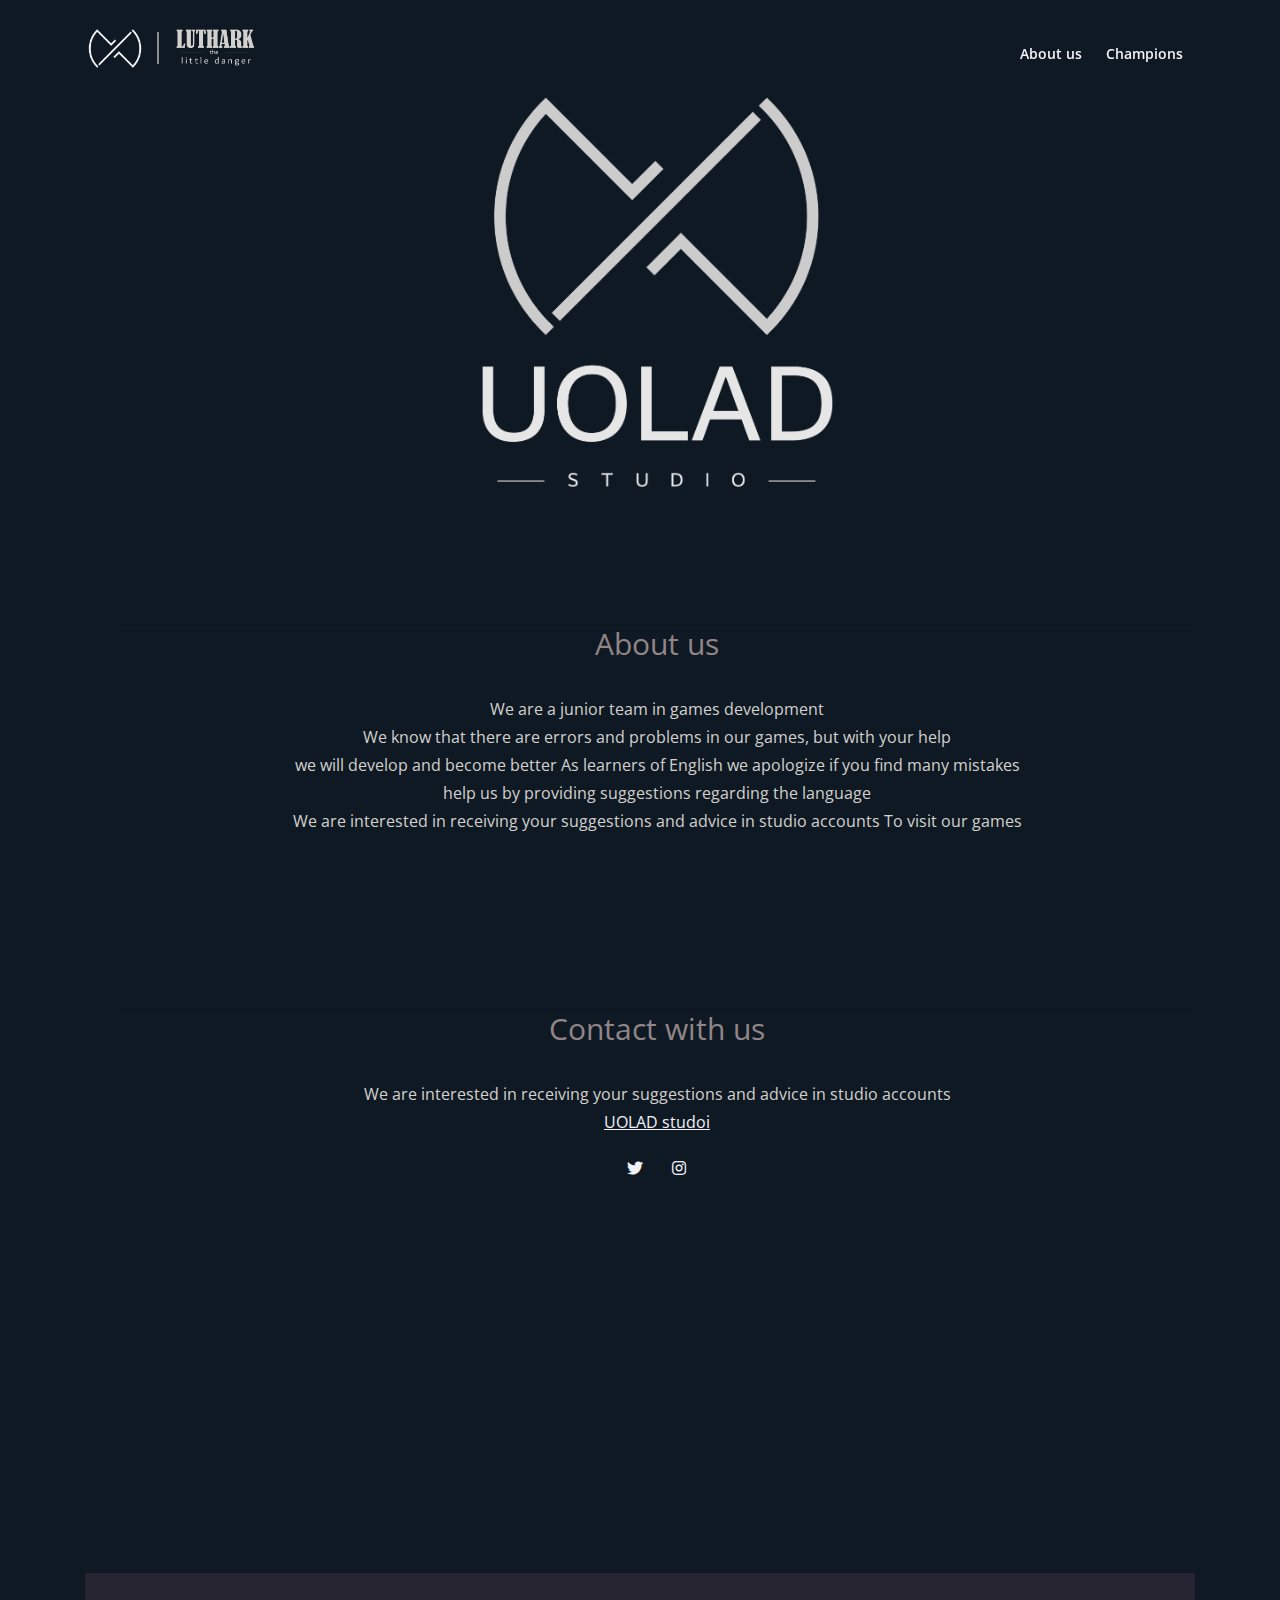
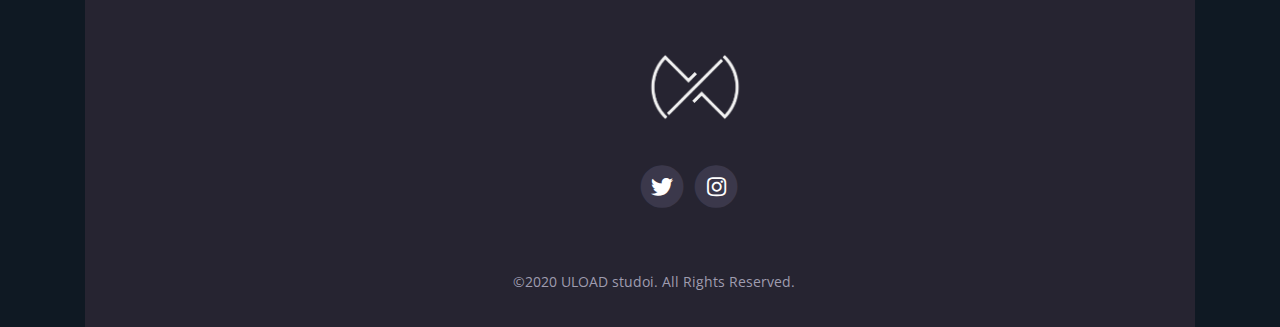
<file: About us.html>
<!DOCTYPE html>
<html lang="en">
<head>
    <meta charset="utf-8">
    <meta name="viewport" content="width=device-width, initial-scale=1, shrink-to-fit=no">
    
    <!-- SEO Meta Tags -->
    <meta name="description" content="Leno is a mobile app landing page template made with HTML and Bootstrap to help you present mobile apps to the online audience and convince visitors to download from the app stores">
    <meta name="author" content="Inovatik">

    <!-- OG Meta Tags to improve the way the post looks when you share the page on LinkedIn, Facebook, Google+ -->
	<meta property="og:site_name" content="" /> <!-- website name -->
	<meta property="og:site" content="" /> <!-- website link -->
	<meta property="og:title" content=""/> <!-- title shown in the actual shared post -->
	<meta property="og:description" content="" /> <!-- description shown in the actual shared post -->
	<meta property="og:image" content="" /> <!-- image link, make sure it's jpg -->
	<meta property="og:url" content="" /> <!-- where do you want your post to link to -->
	<meta property="og:type" content="article" />

    <!-- Webpage Title -->
    <title>About us </title>
    
    <!-- Styles -->
    <link href="https://fonts.googleapis.com/css2?family=Open+Sans:ital,wght@0,400;0,600;0,700;1,400&display=swap" rel="stylesheet">
    <link href="https://fonts.googleapis.com/css2?family=Montserrat:wght@700&display=swap" rel="stylesheet">
    <link href="css/bootstrap.css" rel="stylesheet">
    <link href="css/fontawesome-all.css" rel="stylesheet">
    <link href="css/swiper.css" rel="stylesheet">
	<link href="css/magnific-popup.css" rel="stylesheet">
	<link href="css/styles.css" rel="stylesheet">
	
	<!-- Favicon  -->
    <link rel="icon" href="images/favicon.png">
</head>
<body data-spy="scroll" data-target=".fixed-top">
    
    <!-- Navigation -->
    <nav class="navbar navbar-expand-lg fixed-top navbar-dark">
        <div class="container">
            
            <!-- Text Logo - Use this if you don't have a graphic logo -->
            <!-- <a class="navbar-brand logo-text page-scroll" href="index.html">Leno</a> -->

            <!-- Image Logo -->
			
             
			<div class="logohome">
				<a href="About us.html"><img src="images/شعاريـ نا الفاضي (2)-01.png" width="60"> </a>
				<p class="line">&nbsp;&nbsp;&nbsp;&nbsp; </p>
				<a href="index.html"><img src="images/شعار اللعبة-01.png" width="80" ></a> 
			</div>

            <button class="navbar-toggler p-0 border-0" type="button" data-toggle="offcanvas">
                <span class="navbar-toggler-icon"></span>
            </button>

            <div class="navbar-collapse offcanvas-collapse" id="navbarsExampleDefault">
                <ul class="navbar-nav ml-auto">
                    <li class="nav-item">
                        <a class="nav-link page-scroll" href="About us.html">About us <span class="sr-only">(current)</span></a>
                    </li>
                    <li class="nav-item">
                        <a class="nav-link page-scroll" href="Champions.html">Champions</a>
                    </li>
                  
				
                   
         
                </ul>
                
                
            </div> <!-- end of navbar-collapse -->
        </div> <!-- end of container -->
    </nav> <!-- end of navbar -->
    <!-- end of navigation -->


	
<header  class="min">
        <div class="container">
		  <div class="min2">
				<img src="images/uolad-01.png" width="400">
				<div class="text">
					<p class="aut"> About us </p>
					<hr>
				<p class="aboutt" >We are a junior team in games development<br>
We know that there are errors and problems in our games, but with your help<br> we will develop and become better
  As learners of English we apologize if you find many mistakes<br> help us by providing suggestions regarding the language<br>
  We are interested in receiving your suggestions and advice in studio accounts
To visit our games</p>
					<p class="aut"> Contact with us </p>
					<hr>
				<p class="aboutt" >
  We are interested in receiving your suggestions and advice in studio accounts
<br> <a href="mailto:uoladstudio@gmail.com">UOLAD studoi</a></p>	
				
                    <div class="footer-col third">
						
						
						 <span class="fa-stack">
                            <a href="#your-link">
                                <i class=""></i>
                                <i class=""></i>
                            </a>
                        </span>
                        <span class="fa-stack">
                            <a href="https://twitter.com/StudioUolad" target="_blank" aria-label="">
                                
                                <i class="fab fa-twitter fa-stack-1x"></i>
                            </a>
                        </span>
                        <span class="fa-stack">
                            <a href="https://www.instagram.com/uolad_studio/" target="_blank" aria-label="">
                                
                                <i class="fab fa-instagram fa-stack-1x"></i>
                            </a>
                        </span>
                        <span class="fa-stack">&nbsp; &nbsp; &nbsp;&nbsp;
                            <a href="#your-link">
                                <i class=""></i>
                                <i class=""></i>
                            </a>
                    </span></div>	
			</div>
			  

				
				
		  <div class="row">
				</div>
                <div class="col-lg-6">
                    <div class="text-container"> </div> <!-- end of text-container -->
                </div> <!-- end of col -->                <!-- end of col -->
            </div> <!-- end of row -->
      
   

<div class="min">
	</div>
    <!-- Footer -->
    <div class="footer bg-dark-blue">
        <div class="container">
            <div class="row">
                <div class="col-lg-12">
                    <div class="footer-col first">
                     
       
                  </div> <!-- end of footer-col -->
                    <!-- end of footer-col -->
                    <div class="footer-col third">
						<div class="logofooter" >
							<img src="images/شعاريـ نا الفاضي (2)-01.png" width="100">
						</div>
						<p>&nbsp;
					
						</p>
						 <span class="fa-stack">
                            <a href="#your-link">
                                <i class=""></i>
                                <i class=""></i>
                            </a>
                        </span>
                        <span class="fa-stack">
                            <a href="https://twitter.com/StudioUolad" target="_blank" aria-label="">
                                <i class="fas fa-circle fa-stack-2x"></i>
                                <i class="fab fa-twitter fa-stack-1x"></i>
                            </a>
                        </span>
                        <span class="fa-stack">
                            <a href="https://www.instagram.com/uolad_studio/" target="_blank" aria-label="">
                                <i class="fas fa-circle fa-stack-2x"></i>
                                <i class="fab fa-instagram fa-stack-1x"></i>
                            </a>
                        </span>
                        <span class="fa-stack">
                            <a href="#your-link">
                                <i class=""></i>
                                <i class=""></i>
                            </a>
                    </span></div> <!-- end of footer-col -->

                       
                </div> <!-- end of col -->
            </div> <!-- end of row -->
        </div> <!-- end of container -->
    </div> <!-- end of footer -->  
    <!-- end of footer -->


    <!-- Copyright -->
    <div class="copyright bg-dark-blue">
        <div class="container">
            <div class="row">
                <div class="col-lg-12">
                    <p class="p-small">&nbsp; &nbsp; &nbsp; &nbsp;©2020 ULOAD studoi. All Rights Reserved.
                  </p>
                </div> <!-- end of col -->
            </div> <!-- enf of row -->
        </div> <!-- end of container -->
    </div> <!-- end of copyright --> 
    <!-- end of copyright -->
    
    	
    <!-- Scripts -->
    <script src="js/jquery.min.js"></script> <!-- jQuery for Bootstrap's JavaScript plugins -->
    <script src="js/bootstrap.min.js"></script> <!-- Bootstrap framework -->
    <script src="js/jquery.easing.min.js"></script> <!-- jQuery Easing for smooth scrolling between anchors -->
    <script src="js/swiper.min.js"></script> <!-- Swiper for image and text sliders -->
    <script src="js/jquery.magnific-popup.js"></script> <!-- Magnific Popup for lightboxes -->
    <script src="js/morphext.min.js"></script> <!-- Morphtext rotating text in the header -->
    <script src="js/validator.min.js"></script> <!-- Validator.js - Bootstrap plugin that validates forms -->
    <script src="js/scripts.js"></script> <!-- Custom scripts -->
</body>
</html>
</file>
<file: css/styles.css>
/* Template: Leno - Mobile App Landing Page Template
   Author: Inovatik
   Description: Master CSS file
*/

/*****************************************
Table Of Contents:

- General Styles
- Navigation
- Header
- Testimonials
- Features
- Video
- Details 1
- Details 1 Lightbox
- Details 2
- Statistics
- Screenshots
- Download
- Footer
- Copyright
- Back To Top Button
- Extra Pages
******************************************/

/*****************************************
Colors:
- Backgrounds - light dark blue #2f2c3d
- Background, navbar - dark blue #262431
- Input fields, text-box - light dark blue #423f52
- Buttons, icons - blue #00c9db
- Body text, heading text - light gray #f1f1f8
******************************************/


/**************************/
/*     General Styles     */
/**************************/
body,
html {
    width: 100%;
    height: 100%;
    background-color: #0F1923;
}

body, p {
	color: #f1f1f8; 
	font: 400 1rem/1.75rem "Open Sans", sans-serif;
}

h1 {
	color: #f1f1f8;
	font: 700 2.75rem/3.5rem "Montserrat", sans-serif;
}

h2 {
	color: #f1f1f8;
	font: 700 2rem/2.625rem "Montserrat", sans-serif;
}

h3 {
	color: #f1f1f8;
	font: 700 1.5rem/2.25rem "Montserrat", sans-serif;
}

h4 {
	color: #f1f1f8;
	font: 700 1.375rem/2.125rem "Montserrat", sans-serif;
}

h5 {
	color: #f1f1f8;
	font: 700 1.125rem/1.625rem "Montserrat", sans-serif;
}

h6 {
	color: #f1f1f8;
	font: 700 1rem/1.5rem "Montserrat", sans-serif;
}

.p-large {
	font: 400 1.125rem/1.875rem "Open Sans", sans-serif;
}

.p-small {
	font: 400 0.875rem/1.625rem "Open Sans", sans-serif;
}

.testimonial-text {
	font-style: italic;
}

.testimonial-author {
	font: 700 1rem/1.5rem "Montserrat", sans-serif;
}

.li-space-lg li {
	margin-bottom: 0.5rem;
}

a {
	color: #f1f1f8;
	text-decoration: underline;
}

a:hover {
	color: #f1f1f8;
	text-decoration: underline;
}

.blue {
	color: #00c9db;
}

.hr-heading {
	display: inline-block;
	width: 4.5rem;
	height: 0.125rem;
	margin-top: 0;
	border: none;
	background-color: #00c9db;
}

.bg-dark-blue {
	background-color: #262431;
}

.mb-6 {
	margin-bottom: 6rem;
}

.pt-6 {
	padding-top: 6rem;
}

.btn-solid-reg {
	display: inline-block;
	padding: 1.375rem 2.25rem 1.375rem 2.25rem;
	border: 1px solid #00c9db;
	border-radius: 2rem;
	background-color: #00c9db;
	color: #ffffff;
	font: 600 0.875rem/0 "Open Sans", sans-serif;
	text-decoration: none;
	transition: all 0.2s;
}

.btn-solid-reg:hover {
	border: 1px solid #00c9db;
	background-color: transparent;
	color: #00c9db;
	text-decoration: none;
}

.btn-solid-lg {
	display: inline-block;
	padding: 1.625rem 2.5rem 1.625rem 2.5rem;
	border: 1px solid #00c9db;
	border-radius: 2rem;
	background-color: #00c9db;
	color: #ffffff;
	font: 600 0.875rem/0 "Open Sans", sans-serif;
	text-decoration: none;
	transition: all 0.2s;
}

.btn-solid-lg:hover {
	border: 1px solid #00c9db;
	background-color: transparent;
	color: #00c9db;
	text-decoration: none;
}

.btn-solid-lg .fab {
	margin-right: 0.5rem;
	font-size: 1.25rem;
	line-height: 0;
	vertical-align: top;
}

.btn-solid-lg .fab.fa-google-play {
	font-size: 1rem;
}

.btn-outline-reg {
	display: inline-block;
	padding: 1.375rem 2.25rem 1.375rem 2.25rem;
	border: 1px solid #f1f1f8;
	border-radius: 2rem;
	background-color: transparent;
	color: #f1f1f8;
	font: 600 0.875rem/0 "Open Sans", sans-serif;
	text-decoration: none;
	transition: all 0.2s;
}

.btn-outline-reg:hover {
	border: 1px solid #f1f1f8;
	background-color: #f1f1f8;
	color: #2f2c3d;
	text-decoration: none;
}

.btn-outline-lg {
	display: inline-block;
	padding: 1.5rem 2.375rem 1.5rem 2.375rem;
	border: 1px solid #f1f1f8;
	border-radius: 2rem;
	background-color: transparent;
	color: #f1f1f8;
	font: 600 0.875rem/0 "Open Sans", sans-serif;
	text-decoration: none;
	transition: all 0.2s;
}

.btn-outline-lg:hover {
	border: 1px solid #f1f1f8;
	background-color: #f1f1f8;
	color: #2f2c3d;
	text-decoration: none;
}

.btn-outline-sm {
	display: inline-block;
	padding: 1rem 1.5rem 1rem 1.5rem;
	border: 1px solid #f1f1f8;
	border-radius: 2rem;
	background-color: transparent;
	color: #f1f1f8;
	font: 600 0.875rem/0 "Open Sans", sans-serif;
	text-decoration: none;
	transition: all 0.2s;
}

.btn-outline-sm:hover {
	border: 1px solid #f1f1f8;
	background-color: #f1f1f8;
	color: #2f2c3d;
	text-decoration: none;
}

.form-group {
	position: relative;
	margin-bottom: 1.25rem;
}

.form-group.has-error.has-danger {
	margin-bottom: 0.625rem;
}

.form-group.has-error.has-danger .help-block.with-errors ul {
	margin-top: 0.375rem;
}

.label-control {
	position: absolute;
	top: 0.87rem;
	left: 1.375rem;
	color: #f1f1f8;
	opacity: 1;
	font: 400 0.875rem/1.375rem "Open Sans", sans-serif;
	cursor: text;
	transition: all 0.2s ease;
}

.form-control-input:focus + .label-control,
.form-control-input.notEmpty + .label-control,
.form-control-textarea:focus + .label-control,
.form-control-textarea.notEmpty + .label-control {
	top: 0.125rem;
	opacity: 1;
	font-size: 0.75rem;
	font-weight: 700;
}

.form-control-input,
.form-control-select {
	display: block; /* needed for proper display of the label in Firefox, IE, Edge */
	width: 100%;
	padding-top: 1.0625rem;
	padding-bottom: 0.0625rem;
	padding-left: 1.3125rem;
	border: 1px solid #726e83;
	border-radius: 0.375rem;
	background-color: #423f52;
	color: #f1f1f8;
	font: 400 0.875rem/1.875rem "Open Sans", sans-serif;
	transition: all 0.2s;
	-webkit-appearance: none; /* removes inner shadow on form inputs on ios safari */
}

.form-control-select {
	padding-top: 0.5rem;
	padding-bottom: 0.5rem;
	height: 3rem;
}

select {
    /* you should keep these first rules in place to maintain cross-browser behavior */
    -webkit-appearance: none;
	-moz-appearance: none;
	-ms-appearance: none;
    -o-appearance: none;
    appearance: none;
    background-image: url('../images/down-arrow.png');
    background-position: 96% 50%;
    background-repeat: no-repeat;
    outline: none;
}

.form-control-textarea {
	display: block; /* used to eliminate a bottom gap difference between Chrome and IE/FF */
	width: 100%;
	height: 14rem; /* used instead of html rows to normalize height between Chrome and IE/FF */
	padding-top: 1.25rem;
	padding-left: 1.3125rem;
	border: 1px solid #726e83;
	border-radius: 0.375rem;
	background-color: #423f52;
	color: #f1f1f8;
	font: 400 0.875rem/1.75rem "Open Sans", sans-serif;
	transition: all 0.2s;
}

.form-control-input:focus,
.form-control-select:focus,
.form-control-textarea:focus {
	border: 1px solid #a1a1a1;
	outline: none; /* Removes blue border on focus */
}

.form-control-input:hover,
.form-control-select:hover,
.form-control-textarea:hover {
	border: 1px solid #a1a1a1;
}

input[type='checkbox'] {
	vertical-align: -10%;
	margin-right: 0.5rem;
}

.form-control-submit-button {
	display: inline-block;
	width: 100%;
	height: 3.125rem;
	border: 1px solid #00c9db;
	border-radius: 0.375rem;
	background-color: #00c9db;
	color: #ffffff;
	font: 600 0.875rem/0 "Open Sans", sans-serif;
	cursor: pointer;
	transition: all 0.2s;
}

.form-control-submit-button:hover {
	border: 1px solid #00c9db;
	background-color: transparent;
	color: #00c9db;
}

/* Form Success And Error Message Formatting */
#cmsgSubmit.h3.text-center.tada.animated,
#cmsgSubmit.h3.text-center {
	display: block;
	margin-bottom: 0;
	color: #ffffff;
	font-weight: 400;
	font-size: 1.125rem;
	line-height: 1rem;
}

.help-block.with-errors .list-unstyled {
	font-size: 0.75rem;
	line-height: 1.125rem;
	text-align: left;
}

.help-block.with-errors ul {
	margin-bottom: 0;
}
/* end of form success and error message formatting */

/* Form Success And Error Message Animation - Animate.css */
@-webkit-keyframes tada {
	from {
		-webkit-transform: scale3d(1, 1, 1);
		-ms-transform: scale3d(1, 1, 1);
		transform: scale3d(1, 1, 1);
	}
	10%, 20% {
		-webkit-transform: scale3d(.9, .9, .9) rotate3d(0, 0, 1, -3deg);
		-ms-transform: scale3d(.9, .9, .9) rotate3d(0, 0, 1, -3deg);
		transform: scale3d(.9, .9, .9) rotate3d(0, 0, 1, -3deg);
	}
	30%, 50%, 70%, 90% {
		-webkit-transform: scale3d(1.1, 1.1, 1.1) rotate3d(0, 0, 1, 3deg);
		-ms-transform: scale3d(1.1, 1.1, 1.1) rotate3d(0, 0, 1, 3deg);
		transform: scale3d(1.1, 1.1, 1.1) rotate3d(0, 0, 1, 3deg);
	}
	40%, 60%, 80% {
		-webkit-transform: scale3d(1.1, 1.1, 1.1) rotate3d(0, 0, 1, -3deg);
		-ms-transform: scale3d(1.1, 1.1, 1.1) rotate3d(0, 0, 1, -3deg);
		transform: scale3d(1.1, 1.1, 1.1) rotate3d(0, 0, 1, -3deg);
	}
	to {
		-webkit-transform: scale3d(1, 1, 1);
		-ms-transform: scale3d(1, 1, 1);
		transform: scale3d(1, 1, 1);
	}
}

@keyframes tada {
	from {
		-webkit-transform: scale3d(1, 1, 1);
		-ms-transform: scale3d(1, 1, 1);
		transform: scale3d(1, 1, 1);
	}
	10%, 20% {
		-webkit-transform: scale3d(.9, .9, .9) rotate3d(0, 0, 1, -3deg);
		-ms-transform: scale3d(.9, .9, .9) rotate3d(0, 0, 1, -3deg);
		transform: scale3d(.9, .9, .9) rotate3d(0, 0, 1, -3deg);
	}
	30%, 50%, 70%, 90% {
		-webkit-transform: scale3d(1.1, 1.1, 1.1) rotate3d(0, 0, 1, 3deg);
		-ms-transform: scale3d(1.1, 1.1, 1.1) rotate3d(0, 0, 1, 3deg);
		transform: scale3d(1.1, 1.1, 1.1) rotate3d(0, 0, 1, 3deg);
	}
	40%, 60%, 80% {
		-webkit-transform: scale3d(1.1, 1.1, 1.1) rotate3d(0, 0, 1, -3deg);
		-ms-transform: scale3d(1.1, 1.1, 1.1) rotate3d(0, 0, 1, -3deg);
		transform: scale3d(1.1, 1.1, 1.1) rotate3d(0, 0, 1, -3deg);
	}
	to {
		-webkit-transform: scale3d(1, 1, 1);
		-ms-transform: scale3d(1, 1, 1);
		transform: scale3d(1, 1, 1);
	}
}

.tada {
	-webkit-animation-name: tada;
	animation-name: tada;
}

.animated {
	-webkit-animation-duration: 1s;
	animation-duration: 1s;
	-webkit-animation-fill-mode: both;
	animation-fill-mode: both;
}
/* end of form success and error message animation - Animate.css */

/* Fade-move Animation For Details Lightbox - Magnific Popup */
/* at start */
.my-mfp-slide-bottom .zoom-anim-dialog {
	opacity: 0;
	transition: all 0.2s ease-out;
	-webkit-transform: translateY(-1.25rem) perspective(37.5rem) rotateX(10deg);
	-ms-transform: translateY(-1.25rem) perspective(37.5rem) rotateX(10deg);
	transform: translateY(-1.25rem) perspective(37.5rem) rotateX(10deg);
}

/* animate in */
.my-mfp-slide-bottom.mfp-ready .zoom-anim-dialog {
	opacity: 1;
	-webkit-transform: translateY(0) perspective(37.5rem) rotateX(0); 
	-ms-transform: translateY(0) perspective(37.5rem) rotateX(0); 
	transform: translateY(0) perspective(37.5rem) rotateX(0); 
}

/* animate out */
.my-mfp-slide-bottom.mfp-removing .zoom-anim-dialog {
	opacity: 0;
	-webkit-transform: translateY(-0.625rem) perspective(37.5rem) rotateX(10deg); 
	-ms-transform: translateY(-0.625rem) perspective(37.5rem) rotateX(10deg); 
	transform: translateY(-0.625rem) perspective(37.5rem) rotateX(10deg); 
}

/* dark overlay, start state */
.my-mfp-slide-bottom.mfp-bg {
	opacity: 0;
	transition: opacity 0.2s ease-out;
}

/* animate in */
.my-mfp-slide-bottom.mfp-ready.mfp-bg {
	opacity: 0.8;
}
/* animate out */
.my-mfp-slide-bottom.mfp-removing.mfp-bg {
	opacity: 0;
}
/* end of fade-move animation for details lightbox - magnific popup */

/* Fade Animation For Image Lightbox - Magnific Popup */
@-webkit-keyframes fadeIn {
	from {
		opacity: 0;
	}
	to {
		opacity: 1;
	}
}

@keyframes fadeIn {
	from {
		opacity: 0;
	}
	to {
		opacity: 1;
	}
}

.fadeIn {
	-webkit-animation: fadeIn 0.6s;
	animation: fadeIn 0.6s;
}

@-webkit-keyframes fadeOut {
	from {
		opacity: 1;
	}
	to {
		opacity: 0;
	}
}

@keyframes fadeOut {
	from {
		opacity: 1;
	}
	to {
		opacity: 0;
	}
}

.fadeOut {
	-webkit-animation: fadeOut 0.8s;
	animation: fadeOut 0.8s;
}
/* end of fade animation for image lightbox - magnific popup */


/**********************/
/*     Navigation     */
/**********************/
.navbar {
    background-color: #1A3649;
    font: 600 0.875rem/0.875rem "Open Sans", sans-serif;
    box-shadow: 0 0.0625rem 0.375rem 0 rgba(0, 0, 0, 0.3);
}

.navbar .navbar-brand {
	padding-top: 0.25rem;
	padding-bottom: 0.25rem;
}

.navbar .logo-image img {
    width: 6.625rem;
    height: 2rem;
    padding-left: 0px;
}

.navbar .logo-text {
	color: #f1f1f8;
	font: 700 2rem/1rem "Open Sans", sans-serif;
	text-decoration: none;
}

.offcanvas-collapse {
	position: fixed;
	top: 3.25rem; /* adjusts the height between the top of the page and the offcanvas menu */
	bottom: 0;
	left: 100%;
	width: 100%;
	padding-right: 1rem;
	padding-left: 1rem;
	overflow-y: auto;
	visibility: hidden;
	background-color: #262431;
	transition: visibility .3s ease-in-out, -webkit-transform .3s ease-in-out;
	transition: transform .3s ease-in-out, visibility .3s ease-in-out;
	transition: transform .3s ease-in-out, visibility .3s ease-in-out, -webkit-transform .3s ease-in-out;
}

.offcanvas-collapse.open {
	visibility: visible;
	-webkit-transform: translateX(-100%);
	transform: translateX(-100%);
}

.navbar .navbar-nav {
	margin-top: 0.75rem;
	margin-bottom: 0.5rem;
}

.navbar .nav-item .nav-link {
	padding-top: 0.625rem;
	padding-bottom: 0.625rem;
	color: #f1f1f8;
	text-decoration: none;
	transition: all 0.2s ease;
}

.navbar .nav-item:hover .nav-link,
.navbar .nav-item.active .nav-link {
    color: #3B93CE;
}

/* Dropdown Menu */
.navbar .dropdown .dropdown-menu {
	animation: fadeDropdown 0.2s; /* required for the fade animation */
}

@keyframes fadeDropdown {
    0% {
        opacity: 0;
    }

    100% {
        opacity: 1;
	}
}

.navbar .dropdown-menu {
	margin-top: 0.5rem;
	margin-bottom: 0.5rem;
	padding-top: 0.75rem;
	padding-bottom: 0.75rem;
	border: none;
	background-color: #262431;
}

.navbar .dropdown-item {
	padding-top: 0.5rem;
	padding-bottom: 0.5rem;
	color: #f1f1f8;
	font: 600 0.875rem/0.875rem "Open Sans", sans-serif;
	text-decoration: none;
}

.navbar .dropdown-item:hover {
	background-color: #262431;
	color: #00c9db;
}

.navbar .dropdown-divider {
	width: 100%;
	height: 1px;
	margin: 0.5rem auto 0.5rem auto;
	border: none;
	background-color: #3a3942;
}
/* end of dropdown menu */

.navbar .social-icons {
	display: block;
}

.navbar .fa-stack {
	width: 2em;
	margin-top: 0.25rem;
	margin-right: 0.25rem;
	font-size: 0.75rem;
}

.navbar .fa-stack-2x {
	color: #00c9db;
	transition: all 0.2s ease;
}

.navbar .fa-stack-1x {
	color: #ffffff;
	transition: all 0.2s ease;
}

.navbar .fa-stack:hover .fa-stack-2x {
	color: #ffffff;
}

.navbar .fa-stack:hover .fa-stack-1x {
	color: #00c9db;
}

.navbar .navbar-toggler {
	padding: 0;
	border: none;
	font-size: 1.25rem;
}


/*****************/
/*    Header     */
/*****************/
.header {
	padding-top: 8rem;
	padding-bottom: 7.75rem;
	background: linear-gradient(rgba(0, 0, 0, 0.0), rgba(0, 0, 0, 0.0)), url('../images/header-background.jpg') center center no-repeat;
	background-size: cover;
	text-align: center;
}

.header h1 {
	margin-bottom: 1rem;
}

.header h1 #js-rotating {
    color: #2F79A3;
    font-size: 20px;
}

.header .p-large {
	margin-bottom: 2.5rem;
}

.header .btn-solid-lg {
	margin-right: 0.375rem;
	margin-bottom: 1.125rem;
	margin-left: 0.375rem;
}

.header .text-container {
	margin-bottom: 4rem;
}


/************************/
/*     Testimonials     */
/************************/
.slider-1 {
	padding-top: 7rem;
	padding-bottom: 7rem;
}

.slider-1 .slider-container {
	position: relative;
}

.slider-1 .swiper-container {
	position: static;
	width: 86%;
	text-align: center;
}

.slider-1 .swiper-button-prev:focus,
.slider-1 .swiper-button-next:focus {
	/* even if you can't see it chrome you can see it on mobile device */
	outline: none;
}

.slider-1 .swiper-button-prev {
	left: -0.875rem;
	background-image: url("data:image/svg+xml;charset=utf-8,%3Csvg%20xmlns%3D'http%3A%2F%2Fwww.w3.org%2F2000%2Fsvg'%20viewBox%3D'0%200%2028%2044'%3E%3Cpath%20d%3D'M0%2C22L22%2C0l2.1%2C2.1L4.2%2C22l19.9%2C19.9L22%2C44L0%2C22L0%2C22L0%2C22z'%20fill%3D'%23ffffff'%2F%3E%3C%2Fsvg%3E");
	background-size: 1.125rem 1.75rem;
}

.slider-1 .swiper-button-next {
	right: -0.875rem;
	background-image: url("data:image/svg+xml;charset=utf-8,%3Csvg%20xmlns%3D'http%3A%2F%2Fwww.w3.org%2F2000%2Fsvg'%20viewBox%3D'0%200%2028%2044'%3E%3Cpath%20d%3D'M27%2C22L27%2C22L5%2C44l-2.1-2.1L22.8%2C22L2.9%2C2.1L5%2C0L27%2C22L27%2C22z'%20fill%3D'%23ffffff'%2F%3E%3C%2Fsvg%3E");
	background-size: 1.125rem 1.75rem;
}

.slider-1 .card {
	position: relative;
	border: none;
	background-color: transparent;
}

.slider-1 .card-image {
    width: 10rem;
    height: 10rem;
    margin-right: auto;
    margin-bottom: 1.25rem;
    margin-left: auto;
    border-radius: 50%;
}

.slider-1 .card-body {
	padding: 0;
}

.slider-1 .testimonial-text {
	margin-bottom: 0.75rem;
}

.slider-1 .testimonial-author {
	margin-bottom: 0;
}


/********************/
/*     Features     */
/********************/
.tabs {
	padding-top: 7.5rem;
	padding-bottom: 5.75rem;
	background-color: #2f2c3d;
}

.tabs h2 {
	text-align: center;
}

.tabs .p-heading {
	margin-bottom: 3.125rem;
	text-align: center;
}

.tabs .nav-tabs {
	margin-right: auto;
	margin-bottom: 2.5rem;
	margin-left: auto;
	justify-content: center;
	border-bottom: none;
}

.tabs .nav-link {
	margin-bottom: 1rem;
	padding: 0.5rem 1.375rem 0.25rem 1.375rem;
	border: none;
	border-bottom: 0.1875rem solid #f1f1f8;
	border-radius: 0;
	color: #f1f1f8;
	font: 700 1rem/1.75rem "Montserrat", sans-serif;
	text-decoration: none;
	transition: all 0.2s ease;
}

.tabs .nav-link.active,
.tabs .nav-link:hover {
	border-bottom: 0.1875rem solid #00c9db;
	background-color: transparent;
	color: #00c9db;
}

.tabs .nav-link .fas {
	margin-right: 0.375rem;
	font-size: 1rem;
}

.tabs .tab-content {
	width: 100%; /* for proper display in IE11 */
}

.tabs .fa-stack {
	width: 2em;
	margin-right: 0.625rem;
	font-size: 1.25rem;
}

.tabs .fa-stack-2x {
	color: #00c9db;
}

.tabs .fa-stack-1x {
	color: #ffffff;
}

.tabs #tab-1 .li-space-lg li {
	margin-bottom: 1.375rem;
}

.tabs #tab-1 img {
	display: block;
	margin: 2rem auto 5rem auto;
}

.tabs #tab-2 img {
	display: block;
	margin: 0 auto 4rem auto;
}

.tabs #tab-2 p.sub-heading {
	margin-bottom: 2.5rem;
}

.tabs #tab-2 .list-unstyled {
	margin-bottom: 0;
}

.tabs #tab-2 .li-space-lg li {
	margin-bottom: 1.375rem;
}

.tabs #tab-2 h3 {
	margin-bottom: 0.75rem;
}

.tabs #tab-3 .li-space-lg li {
	margin-bottom: 1.375rem;
}

.tabs #tab-3 h3 {
	margin-top: 1rem;
	margin-bottom: 0.75rem;
}

.tabs #tab-3 p.sub-heading {
	margin-bottom: 3rem;
}

.tabs #tab-3 img {
	display: block;
	margin: 1rem auto 2rem auto;
}


/*****************/
/*     Video     */
/*****************/
.basic-1 {
	padding-top: 7.5rem;
	padding-bottom: 8rem;
	background: url('../images/video-background.jpg') center center no-repeat;
	background-size: cover; 
}

.basic-1 h2 {
	text-align: center;
}

.basic-1 .p-heading {
	margin-bottom: 4rem;
	text-align: center;
}

.basic-1 .image-container img {
	border-radius: 0.5rem;
}

.basic-1 .video-wrapper {
	position: relative;
}

/* Video Play Button */
.basic-1 .video-play-button {
	position: absolute;
	z-index: 10;
	top: 50%;
	left: 50%;
	display: block;
	box-sizing: content-box;
	width: 2rem;
	height: 2.75rem;
	padding: 1.125rem 1.25rem 1.125rem 1.75rem;
	border-radius: 50%;
	-webkit-transform: translateX(-50%) translateY(-50%);
	-ms-transform: translateX(-50%) translateY(-50%);
	transform: translateX(-50%) translateY(-50%);
}
  
.basic-1 .video-play-button:before {
	content: "";
	position: absolute;
	z-index: 0;
	top: 50%;
	left: 50%;
	display: block;
	width: 4.75rem;
	height: 4.75rem;
	border-radius: 50%;
	background: #00c9db;
	animation: pulse-border 1500ms ease-out infinite;
	-webkit-transform: translateX(-50%) translateY(-50%);
	-ms-transform: translateX(-50%) translateY(-50%);
	transform: translateX(-50%) translateY(-50%);
}
  
.basic-1 .video-play-button:after {
	content: "";
	position: absolute;
	z-index: 1;
	top: 50%;
	left: 50%;
	display: block;
	width: 4.375rem;
	height: 4.375rem;
	border-radius: 50%;
	background: #00c9db;
	transition: all 200ms;
	-webkit-transform: translateX(-50%) translateY(-50%);
	-ms-transform: translateX(-50%) translateY(-50%);
	transform: translateX(-50%) translateY(-50%);
}
  
.basic-1 .video-play-button span {
	position: relative;
	display: block;
	z-index: 3;
	top: 0.375rem;
	left: 0.25rem;
	width: 0;
	height: 0;
	border-left: 1.625rem solid #fff;
	border-top: 1rem solid transparent;
	border-bottom: 1rem solid transparent;
}
  
@keyframes pulse-border {
	0% {
		transform: translateX(-50%) translateY(-50%) translateZ(0) scale(1);
		opacity: 1;
	}
	100% {
		transform: translateX(-50%) translateY(-50%) translateZ(0) scale(1.5);
		opacity: 0;
	}
}
/* end of video play button */


/*********************/
/*     Details 1     */
/*********************/
.basic-2 {
	padding-top: 8rem;
	padding-bottom: 4.25rem;
}

.basic-2 .image-container {
	margin-bottom: 4rem;
}

.basic-2 h2 {
	margin-bottom: 1.875rem;
}

.basic-2 p {
	margin-bottom: 1.75rem;
}


/******************************/
/*     Details 1 Lightbox     */
/******************************/
.lightbox-basic {
	position: relative;
	max-width: 71.875rem;
	margin: 2.5rem auto;
	padding: 3rem 1rem;
	background-color: #2f2c3d;
	text-align: left;
}

.lightbox-basic .image-container {
	margin-bottom: 3rem;
	text-align: center;
}

.lightbox-basic .image-container img {
	border-radius: 0.5rem;
}

.lightbox-basic h3 {
	margin-bottom: 0.5rem;
}

.lightbox-basic hr {
	width: 2.75rem;
	margin-top: 0.125rem;
	margin-bottom: 1rem;
	margin-left: 0;
	border-top: 0.125rem solid #00c9db;
}

.lightbox-basic h4 {
	margin-top: 1.75rem;
	margin-bottom: 0.625rem;
}

.lightbox-basic .list-unstyled {
	margin-bottom: 1.5rem;
}

.lightbox-basic .list-unstyled .fas {
	color: #00c9db;
	font-size: 0.875rem;
	line-height: 1.75rem;
}

.lightbox-basic .list-unstyled .media-body {
	margin-left: 0.625rem;
}

.lightbox-basic .list-unstyled {
	margin-bottom: 1.5rem;
}

/* Action Button */
.lightbox-basic .btn-solid-reg.mfp-close {
	position: relative;
	width: auto;
	height: auto;
	color: #ffffff;
	opacity: 1;
}

.lightbox-basic .btn-solid-reg.mfp-close:hover {
	color: #00c9db;
}
/* end of action Button */

/* Back Button */
.lightbox-basic .btn-outline-reg.mfp-close.as-button {
	position: relative;
	display: inline-block;
	width: auto;
	height: auto;
	margin-left: 0.375rem;
	padding: 1.375rem 2.25rem 1.375rem 2.25rem;
	border: 1px solid #ffffff;
	color: #ffffff;
	opacity: 1;
}

.lightbox-basic .btn-outline-reg.mfp-close.as-button:hover {
	background-color: #ffffff;
	color: #262431;
}
/* end of back button */

/* Close X Button */
.lightbox-basic button.mfp-close.x-button {
	position: absolute;
	top: -0.125rem;
	right: -0.125rem;
	width: 2.75rem;
	height: 2.75rem;
	color: #ffffff;
}
/* end of close x button */


/*********************/
/*     Details 2     */
/*********************/
.basic-3 {
	padding-top: 4.25rem;
	padding-bottom: 4rem;
}

.basic-3 .text-container {
	margin-bottom: 4rem;
}

.basic-3 h2 {
	margin-bottom: 1.875rem;
}

.basic-3 p {
	margin-bottom: 1.75rem;
}


/**********************/
/*     Statistics     */
/**********************/
.counter {
	padding-top: 4rem;
	padding-bottom: 3.25rem;
	background-color: #262431;
	text-align: center;
}

.counter #counter {
	margin-bottom: 0.75rem;
}

.counter #counter .cell {
	display: inline-block;
	width: 7.375rem;
	margin-right: 1.5rem;
	margin-bottom: 4rem;
	margin-left: 1.5rem;
	vertical-align: top;
}

.counter #counter .fas {
	margin-bottom: 1rem;
	font-size: 2.25rem;
	color: #00c9db;
}

.counter #counter .counter-value {
	color: #f1f1f8;
	font-family: Montserrat;
	font-weight: 700;
	font-size: 3.375rem;
	line-height: 3.875rem;
	vertical-align: middle;
}

.counter #counter .counter-info {
	margin-bottom: 0;
	color: #f1f1f8;
	vertical-align: middle;
}


/***********************/
/*     Screenshots     */
/***********************/
.slider-2 {
	padding-top: 7.5rem;
	padding-bottom: 8.125rem;
}

.slider-2 .h2-heading {
	text-align: center;
}

.slider-2 .hr-heading {
	display: block;
	margin-right: auto;
	margin-bottom: 3.75rem;
	margin-left: auto;
}

.slider-2 .slider-container {
	position: relative;
}

.slider-2 .swiper-container {
	position: static;
	width: 90%;
	text-align: center;
}

.slider-2 .swiper-button-prev,
.slider-2 .swiper-button-next {
	top: 50%;
	width: 1.125rem;
}

.slider-2 .swiper-button-prev:focus,
.slider-2 .swiper-button-next:focus {
	/* even if you can't see it chrome you can see it on mobile device */
	outline: none;
}

.slider-2 .swiper-button-prev {
	left: -0.5rem;
	background-image: url("data:image/svg+xml;charset=utf-8,%3Csvg%20xmlns%3D'http%3A%2F%2Fwww.w3.org%2F2000%2Fsvg'%20viewBox%3D'0%200%2028%2044'%3E%3Cpath%20d%3D'M0%2C22L22%2C0l2.1%2C2.1L4.2%2C22l19.9%2C19.9L22%2C44L0%2C22L0%2C22L0%2C22z'%20fill%3D'%23ffffff'%2F%3E%3C%2Fsvg%3E");
	background-size: 1.125rem 1.75rem;
}

.slider-2 .swiper-button-next {
	right: -0.5rem;
	background-image: url("data:image/svg+xml;charset=utf-8,%3Csvg%20xmlns%3D'http%3A%2F%2Fwww.w3.org%2F2000%2Fsvg'%20viewBox%3D'0%200%2028%2044'%3E%3Cpath%20d%3D'M27%2C22L27%2C22L5%2C44l-2.1-2.1L22.8%2C22L2.9%2C2.1L5%2C0L27%2C22L27%2C22z'%20fill%3D'%23ffffff'%2F%3E%3C%2Fsvg%3E");
	background-size: 1.125rem 1.75rem;
}


/********************/
/*     Download     */
/********************/
.basic-4 {
	padding-top: 7.75rem;
	padding-bottom: 8.125rem;
	background: url('../images/download-background.jpg') center center no-repeat;
	background-size: cover; 
}

.basic-4 .text-container {
	margin-bottom: 3.5rem;
	text-align: center;
}

.basic-4 h3 {
	margin-bottom: 1.875rem;
}

.basic-4 .btn-solid-lg {
	margin-right: 0.375rem;
	margin-bottom: 1.125rem;
	margin-left: 0.375rem;
}


/******************/
/*     Footer     */
/******************/
.footer {
	padding-top: 5rem;
	padding-bottom: 0.5rem;
}

.footer a {
	text-decoration: none;
}

.footer .footer-col {
	margin-bottom: 3rem;
}

.footer h6 {
	margin-bottom: 0.625rem;
	color: #9f9caf;
}

.footer p,
.footer a,
.footer ul {
	color: #9f9caf;
}

.footer .li-space-lg li {
	margin-bottom: 0.375rem;
}

.footer .footer-col.third .fa-stack {
	width: 2em;
	margin-bottom: 1.25rem;
	margin-right: 0.375rem;
	font-size: 1.375rem;
}

.footer .footer-col.third .fa-stack .fa-stack-1x {
    color: #ffffff;
	transition: all 0.2s ease;
}

.footer .footer-col.third .fa-stack .fa-stack-2x {
	color: #3b384b;
	transition: all 0.2s ease;
}

.footer .footer-col.third .fa-stack:hover .fa-stack-1x {
	color: #ffffff;
}

.footer .footer-col.third .fa-stack:hover .fa-stack-2x {
    color: #00c9db;
}


/*********************/
/*     Copyright     */
/*********************/
.copyright {
	padding-bottom: 1rem;
	text-align: center;
}

.copyright p,
.copyright a {
	color: #9f9caf;
	text-decoration: none;
}


/******************************/
/*     Back To Top Button     */
/******************************/
a.back-to-top {
	position: fixed;
	z-index: 999;
	right: 0.75rem;
	bottom: 0.75rem;
	display: none;
	width: 2.625rem;
	height: 2.625rem;
	border-radius: 1.875rem;
	background: #5557da url("../images/up-arrow.png") no-repeat center 47%;
	background-size: 1.125rem 1.125rem;
	text-indent: -9999px;
}

a:hover.back-to-top {
	background-color: #6b6de6;
}


/***********************/
/*     Extra Pages     */
/***********************/
.ex-header {
	padding-top: 8.5rem;
	padding-bottom: 4rem;
}

.ex-basic-1 .list-unstyled .fas {
	color: #00c9db;
	font-size: 0.375rem;
	line-height: 1.75rem;
}

.ex-basic-1 .list-unstyled .media-body {
	margin-left: 0.5rem;
}

.ex-basic-1 .list-unstyled.list-icon-lg .media {
	margin-bottom: 2.5rem;
}

.ex-basic-1 .list-unstyled.list-icon-lg .list-icon {
	width: 3rem;
	height: 3rem;
	border-radius: 50%;
	background-color: #00c9db;
	text-align: center;
}

.ex-basic-1 .list-unstyled.list-icon-lg .fas {
	color: #ffffff;
	font-size: 1rem;
	line-height: 3rem;
}

.ex-basic-1 .list-unstyled.list-icon-lg .media-body {
	margin-left: 1rem;
}

.ex-basic-1 .text-box {
	padding: 1.25rem 1.25rem 0.5rem 1.25rem;
	background-color: #423f52;
}

.ex-basic-1 .text-box .text-box-icon {
    color: #27638C;
    font-size: 2.5rem;
}

.ex-basic-1 .map-responsive {
	overflow: hidden;
	position: relative;
	height: 0;
	margin-bottom: 3rem;
	padding-bottom: 56.25%;
	border-radius: 0.25rem;
}

.ex-basic-1 .map-responsive iframe {
	left: 0;
	top: 0;
	height: 100%;
	width: 100%;
	position: absolute;
	border: none; 
}

.ex-cards-1 .card {
	border: none;
	background-color: transparent;
}

.ex-cards-1 .card .fa-stack {
	width: 2em;
	font-size: 1.125rem;
}

.ex-cards-1 .card .fa-stack-2x {
	color: #00c9db;
}

.ex-cards-1 .card .fa-stack-1x {
	color: #fff;
	font-weight: 700;
	line-height: 2.125rem;
}

.ex-cards-1 .card .list-unstyled .media-body {
	margin-left: 0.75rem;
}

.ex-cards-1 .card .list-unstyled .media-body h4 {
	margin-bottom: 0.25rem;
}

.ex-cards-2 {
	text-align: center;
}

.ex-cards-2 .card {
	max-width: 15.75rem;
	margin-right: auto;
	margin-bottom: 5rem;
	margin-left: auto;
	border: 1px solid #bdc7df;
	background-color: transparent;
}

.ex-cards-2 .card .card-body {
	padding-top: 2.5rem;
	padding-bottom: 3rem;
}

.ex-cards-2 .card .package {
	margin-bottom: 1.625rem;
	color: #ffffff;
	font-weight: 700;
	font-size: 1.375rem;
}

.ex-cards-2 .card .price {
	margin-bottom: 0.5rem;
}

.ex-cards-2 .card .currency {
	position: relative;
	margin-right: 0.25rem;
	color: #00c9db;
	font-weight: 600;
	font-size: 1.5rem;
	top: -1.125rem;
}

.ex-cards-2 .card .value {
	color: #00c9db;
	font-weight: 700;
	font-size: 3.25rem;
}

.ex-cards-2 .card .period {
	margin-top: -0.25rem;
	margin-bottom: 1rem;
}

.ex-cards-2 .card p {
	margin-bottom: 1.625rem;
}

.ex-cards-2 .button-wrapper {
	position: absolute;
	right: 0;
	bottom: -1.5rem;
	left: 0;
}

.ex-cards-2 .btn-solid-reg:hover {
	border: 1px solid #00c9db;
	background-color: #ffffff;
}

.ex-cards-3 {
	text-align: center;
}

.ex-cards-3 .card {
	max-width: 20.375rem;
	margin-right: auto;
	margin-bottom: 5rem;
	margin-left: auto;
	border: none;
	background: transparent;
}

.ex-cards-3 .card .card-body {
	margin-bottom: 1.25rem;
	padding: 2.5rem 1.75rem 1.5rem 1.75rem;
	background-color: #423f52;
}

.ex-cards-3 .card .package {
	margin-bottom: 2.125rem;
	color: #ffffff;
	font-weight: 700;
	font-size: 1.375rem;
}

.ex-cards-3 .card .price {
	margin-bottom: 0.5rem;
}

.ex-cards-3 .card .currency {
	position: relative;
	margin-right: 0.25rem;
	color: #00c9db;
	font-weight: 600;
	font-size: 1.5rem;
	top: -1.125rem;
}

.ex-cards-3 .card .value {
	color: #00c9db;
	font-weight: 700;
	font-size: 3.25rem;
}

.ex-cards-3 .card .period {
	margin-top: -0.25rem;
	margin-bottom: 1.75rem;
}

.ex-cards-3 .card .list-unstyled {
	text-align: left;
}

.ex-cards-3 .card .list-unstyled .fas {
	color: #00c9db;
	font-size: 1rem;
	line-height: 1.75rem;
}

.ex-cards-3 .card .list-unstyled .media-body {
	margin-left: 0.625rem;
}

.ex-cards-3 .card .btn-solid-reg {
	border-radius: 0;
	width: 100%;
	padding-top: 1.375rem;
	padding-bottom: 1.375rem;
}

.ex-cards-4 {
	text-align: center;
}

.ex-cards-4 .card {
	margin-right: 1.5rem;
	margin-bottom: 5rem;
	border: none;
	background-color: #423f52;
}

.ex-cards-4 .card .price {
	position: absolute;
	top: -1.25rem;
	right: -1.25rem;
	width: 4.5rem;
	height: 4.5rem;
	border-radius: 50%;
	background-color: #00c9db;
	text-align: center;
}

.ex-cards-4 .card .value {
	color: #ffffff;
	font-weight: 700;
	font-size: 1.25rem;
	line-height: 4.5rem;
}

.ex-cards-4 .card .card-body {
	margin-bottom: 0.75rem;
	padding: 2.5rem 1.75rem 2.5rem 1.75rem;
}

.ex-cards-4 .card .package {
	margin-bottom: 1rem;
	color: #ffffff;
	font-weight: 700;
	font-size: 1.375rem;
}

.ex-cards-4 .card p {
	margin-bottom: 1.5rem;
	text-align: left;
}

.ex-cards-4 .card .list-unstyled {
	margin-bottom: 1.75rem;
	text-align: left;
}

.ex-cards-4 .card .list-unstyled .fas {
	color: #00c9db;
	font-size: 0.375rem;
	line-height: 1.75rem;
}

.ex-cards-4 .card .list-unstyled .media-body {
	margin-left: 0.5rem;
}

.ex-form-1 .form-group {
	margin-bottom: 1.75rem;
}

.ex-form-1 .label-control {
	top: 1.375rem;
	left: 1.375rem;
	font-size: 1rem;
}

.ex-form-1 .form-control-input:focus + .label-control,
.ex-form-1 .form-control-input.notEmpty + .label-control,
.ex-form-1 .form-control-textarea:focus + .label-control,
.ex-form-1 .form-control-textarea.notEmpty + .label-control {
	top: 0.375rem;
}

.ex-form-1 .form-control-input {
	padding-top: 1.5rem;
	padding-bottom: 0.625rem;
}

.ex-form-1 .form-control-textarea {
	padding-top: 1.5rem;
}

.ex-form-1 .form-control-submit-button {
	height: 4rem;
	border-radius: 2.5rem;
}
.prebott {
    border: 2px solid #918588;
    border-radius: 7px;
    padding-left: 25px;
    padding-right: 25px;
    padding-top: 5px;
    padding-bottom: 5px;
    text-decoration: none;
}
.navbar-nav.ml-auto .nav-item .pre {
    padding-left: 0px;
    padding-top: 3rem;
    margin-top: 12px;
}
.logofooter {
    text-align: center;
    padding-left: 29px;
}
.logohome   {
    display: flex;
}

.min {
    height: 500px;
    background-color: #0f1923;
    margin-bottom: -111px;
}
.text {
    margin-top: -76px;
}
.minp {
    font-style: italic;
    font-size: 25px;
}


.min .container .min2 {
    text-align: center;
    margin-top: 82px;
}
.line {
    border-left: 2px solid rgba(197,197,197,0.67);
    padding-left: 0px;
    padding-right: 0px;
    margin-left: 12px;
    margin-top: 4px;
    padding-top: 2px;
    padding-bottom: 2px;
}
.min3 {
    margin-top: 190px;
    text-align: center;
}
.pp {
    color: #D3D1CD;
    font-size: 30px;
    margin-bottom: 63px;
    border-left: 2px solid #918588;
    border-right: 2px solid #918588;
    border-bottom: 2px solid #918588;
    border-top: 2px solid #918588;
    border-radius: 15px;
    padding-top: 12px;
    padding-bottom: 12px;
    background-color: #1A3649;
}
.header2 {
    background-image: url(../images/luthark%20champions-01.png);
    padding-top: 10rem;
    background-size: cover;
}
.min2 {
    text-align: center;
    padding-left: 34px;
}
.minp2 {
    margin-left: 483px;
    margin-top: -125px;
}
.minp3 {
    color: #D3D1CD;
    font-size: 50px;
    margin-left: 200px;
    margin-top: -177px;
}
.aboutt {
    text-align: center;
    color: #D3D1CD;
    margin-top: 70px;
}
.aut {
    color: #918588;
    margin-top: 180px;
    margin-bottom: -50px;
    font-size: 30px;
}
.header3 {
    padding-top: 5rem;
    background-image: url(../images/preimg-01.png);
    background-size: cover;
}


















/*************************/
/*     Media Queries     */
/*************************/	
/* Min-width 768px */
@media (min-width: 768px) {

	/* Header */
	.header {
		padding-top: 9rem;
	}
.container .min2 .vid {
    text-align: center;
}


	.header .btn-solid-lg {
		margin-bottom: 0;
	}

	.header .text-container {
		margin-bottom: 5rem;
	}
	/* end of header */


	/* Features */
	.tabs .fa-stack {
		margin-right: 1rem;
		font-size: 2.25rem;
	}

	.tabs .fa-stack .fa-stack-1x {
		font-size: 1.75rem;
	}
	/* end of features */


	/* Screenshots */
	.slider-2 .swiper-button-prev {
		width: 1.375rem;
		background-size: 1.375rem 2.125rem;
	}
	
	.slider-2 .swiper-button-next {
		width: 1.375rem;
		background-size: 1.375rem 2.125rem;
	}
	/* end of screenshots */


	/* Extra Pages */
	.ex-basic-1 .list-unstyled.list-icon-lg .list-icon {
		width: 5rem;
		height: 5rem;
	}
	
	.ex-basic-1 .list-unstyled.list-icon-lg .fas {
		font-size: 2rem;
		line-height: 5rem;
	}

	.ex-basic-1 .list-unstyled.list-icon-lg .media-body {
		margin-left: 1.5rem;
	}

	.ex-basic-1 .text-box {
		padding: 1.75rem 2rem 0.875rem 2rem;
	}

	.ex-cards-2 .card {
		display: inline-block;
		margin-right: 0.625rem;
		margin-left: 0.625rem;
		vertical-align: top;
	}

	.ex-cards-3 .card {
		display: inline-block;
		margin-right: 1.25rem;
		margin-left: 1.25rem;
		vertical-align: top;
	}

	.ex-cards-3 .card .card-body {
		padding-right: 2rem;
		padding-left: 2rem;
	}

	.ex-cards-4 .card {
		display: inline-block;
		max-width: 20rem;
		margin-right: 1.25rem;
		margin-left: 1.25rem;
		vertical-align: top;
	}

	.ex-cards-4 .card .card-body {
		padding-right: 2rem;
		padding-left: 2rem;
	}
	/* end of extra pages */
}
/* end of min-width 768px */


/* Min-width 992px */
@media (min-width: 992px) {
	
	/* General Styles */
	h1 {
		font-size: 3.25rem;
		line-height: 4.125rem;
	}

	.h2-heading {
		width: 32rem;
		margin-right: auto;
		margin-left: auto;
	}

	.p-heading {
		width: 34rem;
		margin-right: auto;
		margin-left: auto;
	}
	/* end of general styles */


	/* Navigation */
	.navbar {
		padding-top: 1.75rem;
		background-color: transparent;
		box-shadow: none;
		transition: all 0.2s;
	}

	.navbar.top-nav-collapse {
		padding-top: 0.5rem;
		background-color: #262431;
		box-shadow: 0 0.0625rem 0.375rem 0 rgba(0, 0, 0, 0.3);
	}

	.offcanvas-collapse {
		position: static;
		top: auto;
		bottom: auto;
		left: auto;
		width: auto;
		padding-right: 0;
		padding-left: 0;
		background-color: transparent;
		overflow-y: visible;
		visibility: visible;
	}

	.offcanvas-collapse.open {
		-webkit-transform: none;
		transform: none;
	}

	.navbar .navbar-nav {
		margin-top: 0;
		margin-bottom: 0;
	}
	
	.navbar .nav-item .nav-link {
		padding-right: 0.75rem;
		padding-left: 0.75rem;
	}
	
	.navbar .dropdown-menu {
		margin-top: 0.25rem;
		background-color: #262431;
		box-shadow: 0 0.0625rem 0.375rem 0 rgba(0, 0, 0, 0.025);
	}

	.navbar .dropdown-divider {
		width: 90%;
	}

	.navbar .social-icons {
		margin-left: 0.5rem;
	}
	
	.navbar .fa-stack {
		margin-top: 0;
		margin-right: 0;
		margin-left: 0.25rem;
	}
	/* end of navigation */
	
	
	/* Header */
	.header {
    padding-top: 10rem;
    text-align: left;
    background-image: url(../images/Untitled-1-01.png);
    background-size: cover;
    padding-left: 0px;
    padding-right: 136px;
	}

	.header .text-container {
		margin-top: 4rem;
		margin-bottom: 0;
	}

	.header .btn-solid-lg {
		margin-right: 0.625rem;
		margin-left: 0;
	}
	/* end of header */


	/* Testimonials */
	.slider-1 .swiper-container {
		width: 92%;
	}

	.slider-1 .swiper-button-prev {
		left: -1rem;
		width: 1.375rem;
		background-size: 1.375rem 2.125rem;
	}
	
	.slider-1 .swiper-button-next {
		right: -1rem;
		width: 1.375rem;
		background-size: 1.375rem 2.125rem;
	}
	/* end of testimonials */


	/* Features */
	.tabs #tab-1 .list-unstyled {
		margin-top: 2.5rem;
	}

	.tabs #tab-1 .li-space-lg li {
		margin-bottom: 1.875rem;
	}

	.tabs #tab-1 .first .fa-stack {
		position: absolute;
		right: 0;
	}

	.tabs #tab-1 .first .media-body {
		max-width: 12.625rem;
		text-align: right;
	}
	
	.tabs #tab-1 img {
		margin-top: 0;
		margin-bottom: 0;
	}

	.tabs #tab-2 img {
		margin-bottom: 0;
	}

	.tabs #tab-3 p.sub-heading {
		margin-bottom: 0;
	}
	/* end of features */


	/* Video */
	.basic-1 .image-container {
		max-width: 55rem;
		margin-right: auto;
		margin-left: auto;
	}
	/* end of video */


	/* Details 1 */
	.basic-2 .image-container {
		margin-bottom: 0;
	}

	.basic-2 .text-container {
		margin-top: 3.5rem;
	}
	/* end of details 1 */


	/* Details 1 Lightbox */
	.lightbox-basic {
		padding: 3rem 3rem;
	}

	.lightbox-basic .image-container {
		margin-bottom: 0;
		text-align: left;
	}
	/* end of details 1 lightbox */


	/* Details 2 */
	.basic-3 .text-container {
		margin-top: 3.5rem;
		margin-bottom: 0;
	}
	/* end of details 2 */


	/* Screenshots */
	.slider-2 .swiper-container {
    width: 100%;
	}
	/* end of screenshots */


	/* Download */
	.basic-4 {
		padding-top: 8rem;
	}

	.basic-4 .text-container {
		margin-top: 6rem;
	}
	/* end of download */


	/* Footer */
	.footer .footer-col {
		margin-bottom: 2rem;
	}

	.footer .footer-col.first {
		display: inline-block;
		width: 20rem;
		margin-right: 1.75rem;
		vertical-align: top;
	}
	
	.footer .footer-col.second {
		display: inline-block;
		width: 20rem;
		margin-right: 1.75rem;
		vertical-align: top;
	}
	
	.footer .footer-col.third {
		display: inline-block;
		width: 14rem;
		text-align: right;
		vertical-align: top;
	}

	.footer .footer-col.third .fa-stack {
		margin-right: 0rem;
		margin-left: 0.375rem;
	}
	/* end of footer */


	/* Extra Pages */
	.ex-cards-1 .card {
		display: inline-block;
		width: 18.5rem;
		vertical-align: top;
	}

	.ex-cards-1 .card:nth-of-type(3n+2) {
		margin-right: 1rem;
		margin-left: 1rem;
	}


	/* end of extra pages */
}
/* end of min-width 992px */


/* Min-width 1200px */
@media (min-width: 1200px) {

	/* Header */
	.header {
    padding-top: 11rem;
	}

	.header .text-container {
		margin-top: 7.5rem;
		margin-left: 1.5rem;
	}

	.header img {
		margin-left: 2.5rem;
	}
	/* end of header */


	/* Testimonials */
	.slider-1 .swiper-button-prev {
		left: -1.5rem;
	}
	
	.slider-1 .swiper-button-next {
		right: -1.5rem;
	}
	/* end of testimonials */


	/* Features */
	.tabs {
		padding-bottom: 8rem;
	}

	.tabs img {
		width: 18.75rem;
	}

	.tabs #tab-1 .list-unstyled {
		margin-top: 3.875rem;
	}

	.tabs #tab-1 .li-space-lg li {
		margin-bottom: 2.875rem;
	}

	.tabs #tab-1 .first .media-body {
		max-width: 16.375rem;
		margin-right: 5.75rem;
		margin-left: auto;
	}

	.tabs #tab-2 h3 { 
		margin-top: 0.5rem;
	}

	.tabs #tab-2 .list-unstyled {
		display: inline-block;
		width: 21.125rem;
		vertical-align: top;
	}

	.tabs #tab-2 .list-unstyled.first {
		margin-right: 3rem;
	}

	.tabs #tab-2 .li-space-lg li {
		margin-bottom: 1.5rem;
	}

	.tabs #tab-3 .list-unstyled {
		display: inline-block;
		width: 21.125rem;
		margin-top: 1rem;
		vertical-align: top;
	}

	.tabs #tab-3 .list-unstyled.first {
		margin-right: 3rem;
	}

	.tabs #tab-3 .li-space-lg li {
		margin-bottom: 1.5rem;
	}

	.tabs #tab-3 h3 {
		margin-top: 0;
	}
	/* end of features */


	/* Details 1 */
	.basic-2 .image-container {
		margin-left: 3rem;
	}

	.basic-2 .text-container {
		margin-right: 3rem;
		margin-left: 2.875rem;
	}

	.basic-2 h2 {
		width: 20rem;
	}
	/* end of details 1 */


	/* Details 1 Lightbox */
	.lightbox-basic .image-container {
		margin-right: 1.5rem;
	}
	/* end of details 1 lightbox */


	/* Details 2 */
	.basic-3 .text-container {
		margin-left: 3rem;
		margin-right: 2.75rem;
	}

	.basic-3 .image-container {
		margin-left: 2.875rem;
	}

	.basic-3 h2 {
		width: 20rem;
	}
	/* end of details 2 */


	/* Statistics */
	.counter #counter .cell {
		margin-right: 2.75rem;
		margin-left: 2.75rem;
	}

	.counter #counter .fas {
		margin-bottom: 1.25rem;
	}

	.counter #counter .counter-value {
		font-size: 3.75rem;
		line-height: 4rem;
	}
	/* end of statistics */


	/* Screenshots */
	.slider-2 .swiper-container {
		width: 100%;
	}

	.slider-2 .swiper-button-prev {
		left: -2rem;
	}
	
	.slider-2 .swiper-button-next {
		right: -2rem;
	}
	/* end of screenshots */


	/* Download */
	.basic-4 .text-container {
		margin-top: 10rem;
		margin-right: 3rem;
	}
	/* end of download */


	/* Footer */
	.footer .footer-col.first {
		width: 22rem;
		margin-right: 7rem;
	}
	
	.footer .footer-col.second {
		width: 20rem;
		margin-right: 5.5rem;
	}
	
	.footer .footer-col.third {
		width: 14rem;
		text-align: right;
	}
	/* end of footer */


	/* Extra Pages */
	.ex-cards-1 .card {
		width: 21rem;
	}

	.ex-cards-1 .card:nth-of-type(3n+2) {
		margin-right: 2.875rem;
		margin-left: 2.875rem;
	}
	/* end of extra pages */
}
/* end of min-width 1200px */
</file>
